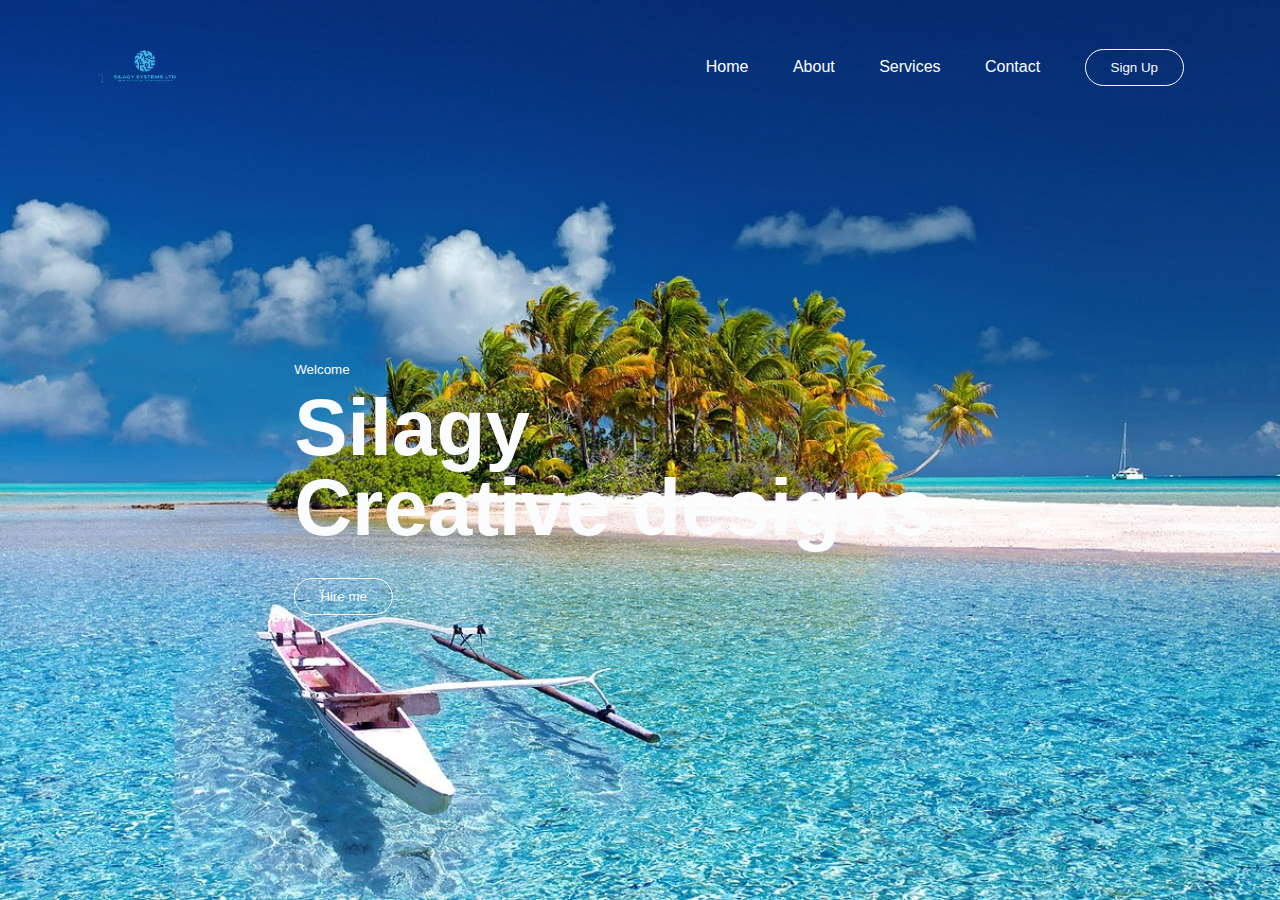
<file: index.html>
<!DOCTYPE html>
<html>
<head>
	<meta charset="utf-8">
	<meta name="viewport" content="width=device-width, initial-scale=1">
	<title></title>
	<link rel="stylesheet" type="text/css" href="style.css">
</head>
<body>

<div class="hero">
	<div class="navbar">
		<img src="images/logo.png" class="logo">
		<ul>
			<li><a href="#">Home</a></li>
			<li><a href="#">About</a></li>
			<li><a href="#">Services</a></li>
			<li><a href="#">Contact</a></li>
			<li><button type="button">Sign Up</button></li>

		</ul>
		
    </div>
	<div class="content">
		<small style="text-size:10px;">Welcome </small>
		<h1>Silagy <br>  Creative designs</h1>
		<button type="button">Hire me </button>
	</div>
	
	
</div>


</body>
</html>
</file>
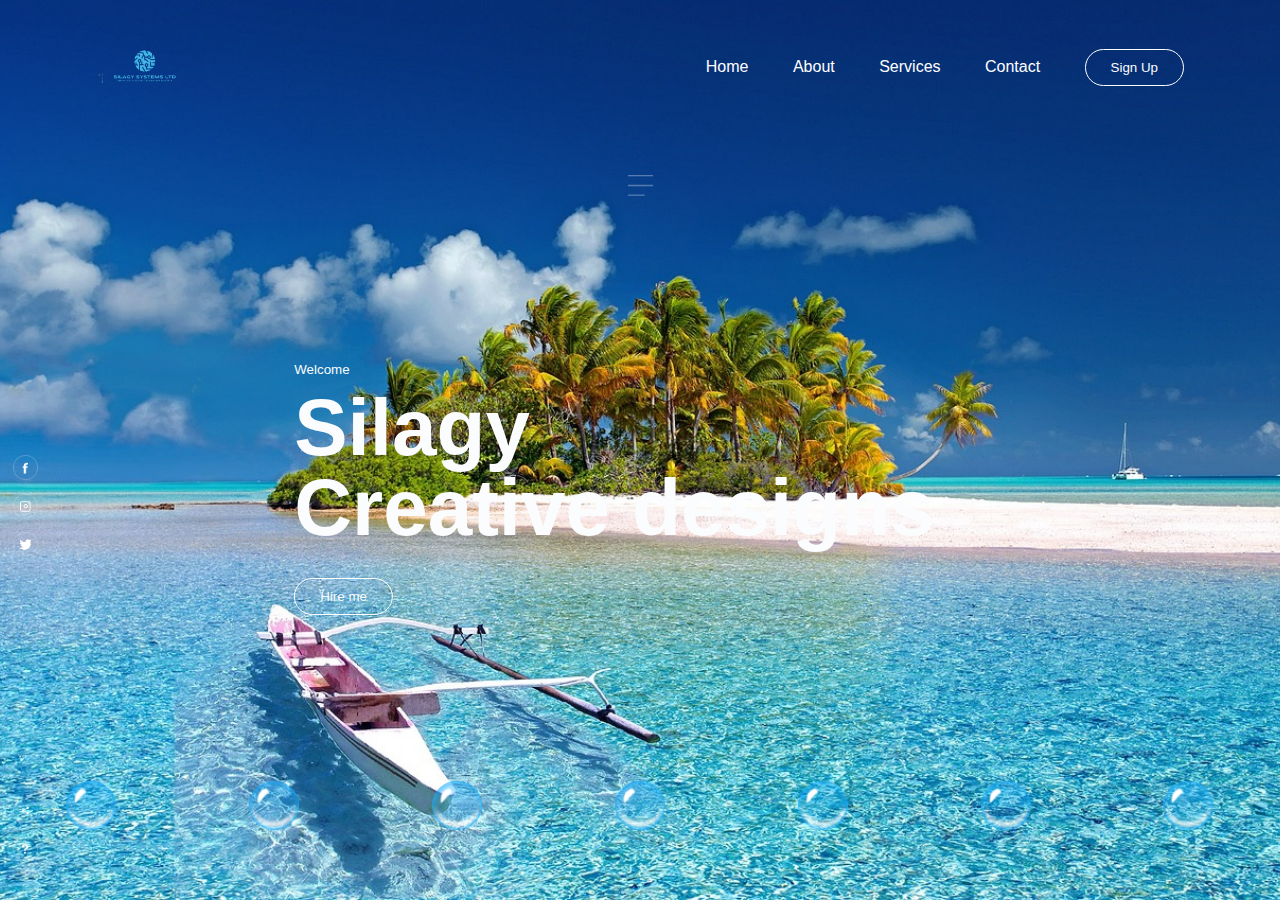
<file: animate.html>
<!DOCTYPE html>
<html>
<head>
	<meta charset="utf-8">
	<meta name="viewport" content="width=device-width, initial-scale=1">
	<title></title>
	<link rel="stylesheet" type="text/css" href="style.css">
</head>
<body>

<div class="hero">
	<div class="navbar">
		<img src="images/logo.png" class="logo">
		<ul>
			<li><a href="#">Home</a></li>
			<li><a href="#">About</a></li>
			<li><a href="#">Services</a></li>
			<li><a href="#">Contact</a></li>
			<li><button type="button">Sign Up</button></li>

		</ul>
		
    </div>
	<div class="content">
		<small style="text-size:10px;">Welcome </small>
		<h1>Silagy <br>  Creative designs</h1>
		<button type="button">Hire me </button>
	</div>
	<div class=".side-bar">
		<img src="images/menu.png" class="menu">
		<div class="social-links">
			<img src="images/fb.png">
			<img src="images/ig.png">
			<img src="images/tw.png">

		</div>
		<div class="useful-links">
			<img src="images/share.png">
			<img src="images/info.png">
			

		</div>

	</div>
	<div class="bubbles">
		<img src="images/bubble.png">
		<img src="images/bubble.png">
		<img src="images/bubble.png">
		<img src="images/bubble.png">
		<img src="images/bubble.png">
		<img src="images/bubble.png">
		<img src="images/bubble.png">

		
	</div>
	<div class="bubbl">
		<img src="images/bubble.png">
		<img src="images/bubble.png">
		<img src="images/bubble.png">
		<img src="images/bubble.png">
		<img src="images/bubble.png">
		<img src="images/bubble.png">
		<img src="images/bubble.png">

		
	</div>
</div>


</body>
</html>
</file>
<file: style.css>
*{
	margin: 0;
	padding: 0;
	font-family: sans-serif;
}
.hero{
	width: 100%;
	height: 100vh;
	background-image: url(images/background.jpg);
	background-size: cover;
	background-position:center;
	position: relative;
	overflow: hidden;
}
.logo{
	width: 100px;
	cursor: pointe r;
}
.navbar{
	width: 85%;
	height: 15%;
	margin: auto;
	display: flex;
	align-items: center;
	justify-content: space-between;
}
.navbar ul li{
	list-style: none;
	display: inline-block;
	margin-left: 40px;
	color: white;
}
.navbar ul li a{
	text-decoration: none;
	color: white;
}
button{
	color: #fbfcfd;
	padding: 10px 25px;
	background: transparent;
	border: 1px solid #fff;
	border-radius: 20px;
	outline: none;
	cursor: pointer;
}
.content{
	color: #fbfcfd;
	position: absolute;
	top: 40%;
	left: 48%;
	transform: translate(-50%);
	z-index: 2;
}

h1{
	font-size: 80px;
	margin: 10px 0 30px;
	line-height: 80px;
}
.side-bar{
	
     width: 50px;
     height: 100vh;
     background-color:linear-gradient(#00545d, #000729);
     position: relative;
     right: 0;
     top: 0;

}
.menu{
	display: block;
	width: 25px;
	margin:40px auto 0 ;
	cursor: pointer;
}
.social-links img, .useful-links img{
	width: 25px;
	margin: 5px auto;
	cursor: pointer;


}
.social-links{
	width: 50px;
	text-align: center;
	position: absolute;
	top: 50%;
	
}
.useful-links{
	width: 50px;
	text-align: center;
	position: absolute;
	bottom: 30px;
}
.bubbles img{
	width:50px ;
	animation: bubble 7s linear infinite;


}
.bubbl img{
	width:50px ;
	animation: bubble 7s linear infinite;

}
.bubbl{
	width: 100%;
	display: flex;
	align-items: center;
	justify-content: space-around;
	position: absolute;
	bottom: 70px;
}
.bubbles{
	width: 100%;
	display: flex;
	align-items: center;
	justify-content: space-around;
	position: absolute;
	bottom: -70px;
}
@keyframes bubble{

	0%{
		transform: translateY(0);
		opacity: 0;
	}
	50%{
		
		opacity: 1;
	}
	70%{
		
		opacity: 1;
	}
	100%{
		transform: translateY(-80vh);
		opacity: 0;
	}
}
.bubbles img:nth-child(1){
	animation-delay: 2s;
	width: 25px;
}
.bubbles img:nth-child(2){
	animation-delay: 1s;
}
.bubbles img:nth-child(3){
	animation-delay: 3s;
	width: 25px;
}
.bubbles img:nth-child(4){
	animation-delay: 4.5s;
}
.bubbles img:nth-child(5){
	animation-delay: 3s;
}
.bubbles img:nth-child(6){
	animation-delay: 6s;
	width: 30px;
}
.bubbles img:nth-child(7){
	animation-delay: 7s;
	width: 55px;
}
</file>
